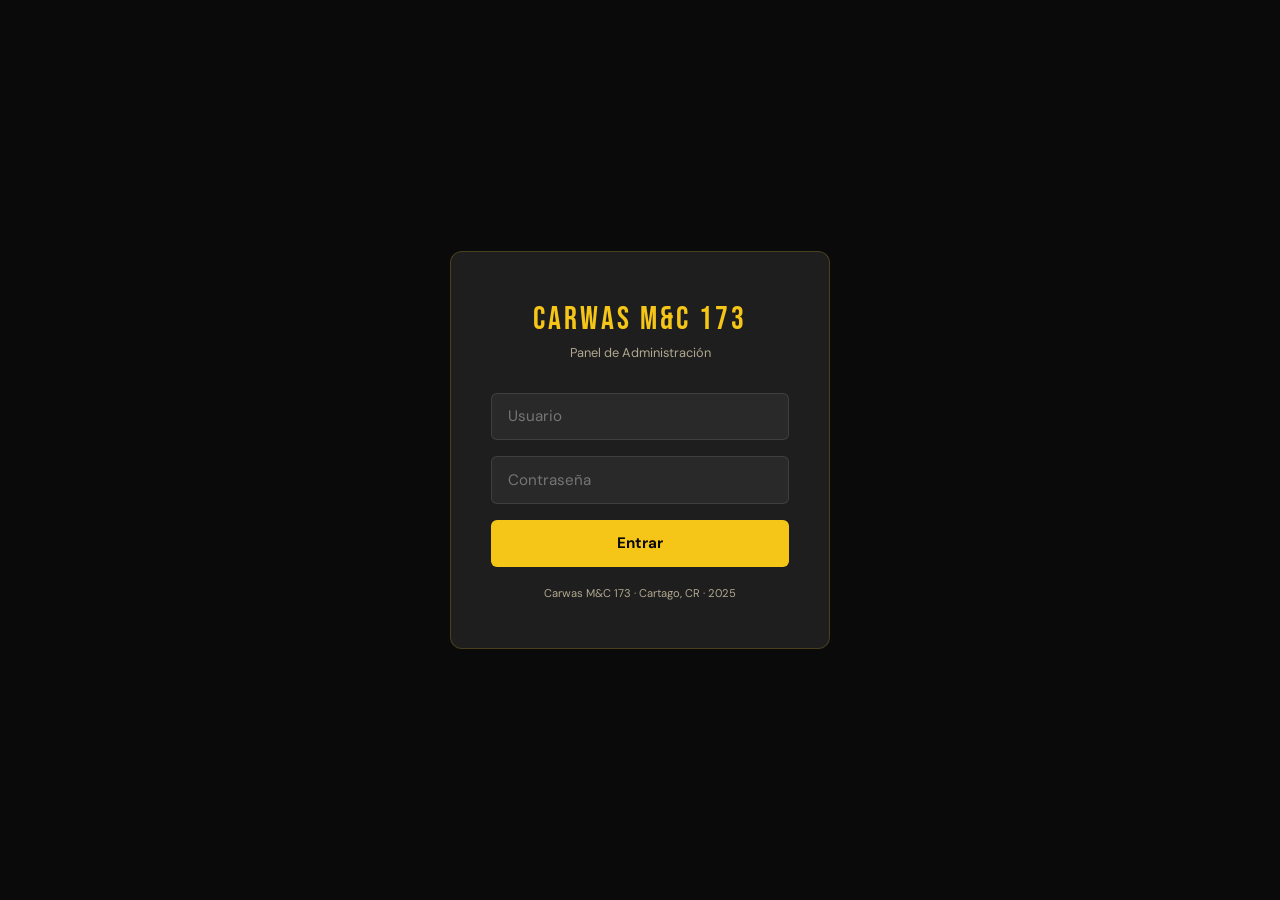
<file: admin/panel_admin.html>
<!DOCTYPE html>
<html lang="es">
<head>
<meta charset="UTF-8">
<meta name="viewport" content="width=device-width, initial-scale=1.0">
<title>Panel Admin — Carwas M&C 173</title>
<link href="https://fonts.googleapis.com/css2?family=Bebas+Neue&family=DM+Sans:wght@300;400;500;600;700&display=swap" rel="stylesheet">
<style>
/* ── RESET & VARS ── */
:root {
  --negro:    #0a0a0a;
  --gris1:    #141414;
  --gris2:    #1e1e1e;
  --gris3:    #2a2a2a;
  --gris4:    #363636;
  --blanco:   #f0ede6;
  --amarillo: #f5c518;
  --verde:    #27ae60;
  --rojo:     #e74c3c;
  --azul:     #3498db;
  --naranja:  #e67e22;
  --texto:    #b0a890;
}
*, *::before, *::after { box-sizing: border-box; margin: 0; padding: 0; }
html { scroll-behavior: smooth; }
body { background: var(--negro); color: var(--blanco); font-family: 'DM Sans', sans-serif; min-height: 100vh; }
a { text-decoration: none; color: inherit; }

/* ── LOGIN SCREEN ── */
#mc-login {
  position: fixed; inset: 0; z-index: 9999;
  background: var(--negro);
  display: flex; align-items: center; justify-content: center;
}
.login-box {
  background: var(--gris2); border: 1px solid rgba(245,197,24,.2);
  border-radius: 12px; padding: 3rem 2.5rem; width: 100%; max-width: 380px;
  text-align: center;
}
.login-logo { font-family: 'Bebas Neue', sans-serif; font-size: 2rem; color: var(--amarillo); letter-spacing: 3px; }
.login-sub { font-size: .8rem; color: var(--texto); margin-bottom: 2rem; margin-top: .3rem; }
.login-box input {
  width: 100%; background: rgba(255,255,255,.05);
  border: 1px solid rgba(255,255,255,.1); border-radius: 6px;
  padding: .8rem 1rem; color: var(--blanco); font-family: 'DM Sans', sans-serif;
  font-size: .95rem; margin-bottom: 1rem;
  transition: border-color .2s;
}
.login-box input:focus { outline: none; border-color: var(--amarillo); }
.login-btn {
  width: 100%; background: var(--amarillo); color: var(--negro);
  border: none; border-radius: 6px; padding: .85rem;
  font-family: 'DM Sans', sans-serif; font-weight: 700; font-size: .95rem;
  cursor: pointer; transition: background .2s;
}
.login-btn:hover { background: #ffd740; }
.login-err { color: var(--rojo); font-size: .8rem; margin-top: .5rem; display: none; }

/* ── LAYOUT ADMIN ── */
#mc-admin { display: none; flex-direction: column; min-height: 100vh; }

/* Topbar */
.adm-topbar {
  background: var(--gris1); border-bottom: 1px solid rgba(245,197,24,.15);
  padding: .8rem 1.5rem;
  display: flex; align-items: center; justify-content: space-between;
  position: sticky; top: 0; z-index: 100;
}
.adm-brand { font-family: 'Bebas Neue', sans-serif; font-size: 1.4rem; color: var(--amarillo); letter-spacing: 2px; }
.adm-brand span { font-size: .65rem; font-family: 'DM Sans', sans-serif; color: var(--texto); letter-spacing: 1px; display: block; text-transform: uppercase; }
.adm-topbar-right { display: flex; align-items: center; gap: 1rem; }
.adm-date { font-size: .78rem; color: var(--texto); }
.adm-logout { background: none; border: 1px solid rgba(255,255,255,.15); color: var(--texto); padding: .35rem .9rem; border-radius: 4px; cursor: pointer; font-size: .78rem; transition: all .2s; }
.adm-logout:hover { border-color: var(--rojo); color: var(--rojo); }

/* Main area */
.adm-main { flex: 1; padding: 1.5rem; max-width: 1400px; margin: 0 auto; width: 100%; }

/* Tabs */
.adm-tabs { display: flex; gap: .5rem; margin-bottom: 1.5rem; border-bottom: 1px solid var(--gris3); padding-bottom: .5rem; flex-wrap: wrap; }
.adm-tab {
  padding: .5rem 1.2rem; border-radius: 4px 4px 0 0;
  font-size: .82rem; font-weight: 600; cursor: pointer;
  color: var(--texto); border: 1px solid transparent;
  transition: all .2s;
}
.adm-tab.active { background: var(--gris2); border-color: var(--gris3) var(--gris3) var(--negro); color: var(--amarillo); }
.adm-tab:hover:not(.active) { color: var(--blanco); }

/* Tab panels */
.adm-panel { display: none; }
.adm-panel.active { display: block; }

/* KPI Cards */
.adm-kpis { display: grid; grid-template-columns: repeat(auto-fit, minmax(160px, 1fr)); gap: 1rem; margin-bottom: 1.5rem; }
.kpi-card {
  background: var(--gris2); border: 1px solid rgba(255,255,255,.06);
  border-radius: 8px; padding: 1.2rem;
  transition: border-color .2s;
}
.kpi-card:hover { border-color: rgba(245,197,24,.3); }
.kpi-label { font-size: .7rem; text-transform: uppercase; letter-spacing: 1.5px; color: var(--texto); margin-bottom: .5rem; }
.kpi-val { font-family: 'Bebas Neue', sans-serif; font-size: 2.2rem; line-height: 1; }
.kpi-val.amarillo { color: var(--amarillo); }
.kpi-val.verde    { color: var(--verde); }
.kpi-val.azul     { color: var(--azul); }
.kpi-val.naranja  { color: var(--naranja); }
.kpi-sub { font-size: .7rem; color: var(--texto); margin-top: .3rem; }

/* Tabla de reservas */
.adm-table-wrap { background: var(--gris2); border: 1px solid rgba(255,255,255,.06); border-radius: 8px; overflow: hidden; }
.adm-table-header { padding: 1rem 1.2rem; border-bottom: 1px solid var(--gris3); display: flex; align-items: center; justify-content: space-between; flex-wrap: gap; gap: .8rem; }
.adm-table-title { font-family: 'Bebas Neue', sans-serif; font-size: 1.1rem; letter-spacing: 1px; }
.adm-filters { display: flex; gap: .5rem; flex-wrap: wrap; }
.adm-filter-btn { background: var(--gris3); border: none; color: var(--blanco); padding: .35rem .9rem; border-radius: 4px; cursor: pointer; font-size: .75rem; font-weight: 500; transition: all .2s; }
.adm-filter-btn.active, .adm-filter-btn:hover { background: var(--amarillo); color: var(--negro); }
.adm-search { background: var(--gris3); border: 1px solid rgba(255,255,255,.08); border-radius: 4px; padding: .35rem .8rem; color: var(--blanco); font-family: 'DM Sans', sans-serif; font-size: .8rem; width: 200px; }
.adm-search:focus { outline: none; border-color: var(--amarillo); }

table { width: 100%; border-collapse: collapse; }
thead th { background: var(--gris1); padding: .7rem 1rem; text-align: left; font-size: .7rem; text-transform: uppercase; letter-spacing: 1.5px; color: var(--texto); font-weight: 600; white-space: nowrap; }
tbody tr { border-bottom: 1px solid var(--gris3); transition: background .15s; }
tbody tr:hover { background: rgba(245,197,24,.04); }
tbody tr:last-child { border-bottom: none; }
td { padding: .75rem 1rem; font-size: .83rem; vertical-align: middle; }

.badge {
  display: inline-block; padding: .22rem .7rem; border-radius: 20px;
  font-size: .68rem; font-weight: 700; text-transform: uppercase; letter-spacing: .5px;
}
.badge-pendiente  { background: rgba(245,197,24,.15); color: var(--amarillo); border: 1px solid rgba(245,197,24,.3); }
.badge-confirmado { background: rgba(52,152,219,.15); color: var(--azul);     border: 1px solid rgba(52,152,219,.3); }
.badge-completado { background: rgba(39,174,96,.15);  color: var(--verde);    border: 1px solid rgba(39,174,96,.3); }
.badge-cancelado  { background: rgba(231,76,60,.15);  color: var(--rojo);     border: 1px solid rgba(231,76,60,.3); }

.adm-action-btn {
  background: none; border: 1px solid rgba(255,255,255,.15); color: var(--texto);
  padding: .25rem .6rem; border-radius: 4px; cursor: pointer; font-size: .7rem;
  transition: all .2s; margin-right: .3rem;
}
.adm-action-btn:hover { border-color: var(--amarillo); color: var(--amarillo); }
.adm-action-btn.confirmar:hover { border-color: var(--azul); color: var(--azul); }
.adm-action-btn.completar:hover { border-color: var(--verde); color: var(--verde); }
.adm-action-btn.cancelar:hover  { border-color: var(--rojo);  color: var(--rojo); }

/* Formulario nueva reserva */
.adm-form-grid { display: grid; grid-template-columns: 1fr 1fr; gap: 1rem; }
.adm-form-group { margin-bottom: .5rem; }
.adm-form-group label { display: block; font-size: .72rem; text-transform: uppercase; letter-spacing: 1px; color: var(--texto); margin-bottom: .4rem; font-weight: 600; }
.adm-form-group input,
.adm-form-group select,
.adm-form-group textarea {
  width: 100%; background: rgba(255,255,255,.05);
  border: 1px solid rgba(255,255,255,.1); border-radius: 6px;
  padding: .7rem .9rem; color: var(--blanco);
  font-family: 'DM Sans', sans-serif; font-size: .88rem;
  transition: border-color .2s; -webkit-appearance: none;
}
.adm-form-group input:focus,
.adm-form-group select:focus,
.adm-form-group textarea:focus { outline: none; border-color: var(--amarillo); background: rgba(245,197,24,.04); }
.adm-form-group select option { background: var(--gris2); }
.adm-form-group textarea { resize: vertical; min-height: 80px; }

.adm-price-box {
  background: rgba(245,197,24,.08); border: 1px solid rgba(245,197,24,.2);
  border-radius: 6px; padding: 1rem 1.2rem; margin-bottom: 1rem;
  display: flex; justify-content: space-between; align-items: center;
}
.adm-price-box .lbl { font-size: .78rem; color: var(--texto); }
.adm-price-box .monto { font-family: 'Bebas Neue', sans-serif; font-size: 1.8rem; color: var(--amarillo); }

.btn-guardar {
  background: var(--amarillo); color: var(--negro);
  border: none; border-radius: 6px; padding: .85rem 2rem;
  font-family: 'DM Sans', sans-serif; font-weight: 700; font-size: .9rem;
  cursor: pointer; transition: background .2s;
}
.btn-guardar:hover { background: #ffd740; }
.btn-wa-direct {
  background: #25d366; color: #fff;
  border: none; border-radius: 6px; padding: .85rem 2rem;
  font-family: 'DM Sans', sans-serif; font-weight: 700; font-size: .9rem;
  cursor: pointer; transition: background .2s; margin-left: .8rem;
}
.btn-wa-direct:hover { background: #1da851; }

/* Panel agenda del día */
.agenda-dia { display: grid; grid-template-columns: repeat(auto-fill, minmax(260px, 1fr)); gap: 1rem; }
.agenda-card {
  background: var(--gris2); border: 1px solid rgba(255,255,255,.07);
  border-radius: 8px; padding: 1.2rem; position: relative;
  transition: border-color .2s;
}
.agenda-card:hover { border-color: rgba(245,197,24,.3); }
.agenda-card .hora-badge {
  font-family: 'Bebas Neue', sans-serif; font-size: 1.4rem; color: var(--amarillo); line-height: 1;
}
.agenda-card .cliente-nombre { font-weight: 600; font-size: .9rem; margin-top: .5rem; }
.agenda-card .servicio-tag { font-size: .75rem; color: var(--texto); margin-top: .25rem; }
.agenda-card .direccion-tag { font-size: .75rem; color: var(--texto); margin-top: .25rem; display: flex; align-items: flex-start; gap: .3rem; }
.agenda-card .precio-tag { font-family: 'Bebas Neue', sans-serif; font-size: 1.2rem; color: var(--verde); position: absolute; top: 1rem; right: 1rem; }
.agenda-card .card-actions { margin-top: 1rem; display: flex; gap: .5rem; flex-wrap: wrap; }

/* Estadísticas chart */
.stats-grid { display: grid; grid-template-columns: 1fr 1fr; gap: 1.5rem; }
.stats-box { background: var(--gris2); border: 1px solid rgba(255,255,255,.06); border-radius: 8px; padding: 1.5rem; }
.stats-box h3 { font-size: .8rem; text-transform: uppercase; letter-spacing: 1.5px; color: var(--texto); margin-bottom: 1.2rem; }
.bar-chart { display: flex; flex-direction: column; gap: .8rem; }
.bar-row { display: flex; align-items: center; gap: .8rem; }
.bar-label { font-size: .78rem; width: 140px; flex-shrink: 0; color: var(--blanco); }
.bar-track { flex: 1; background: var(--gris3); border-radius: 4px; height: 24px; overflow: hidden; }
.bar-fill { height: 100%; background: var(--amarillo); border-radius: 4px; display: flex; align-items: center; padding-left: .5rem; font-size: .72rem; font-weight: 700; color: var(--negro); transition: width 1s; min-width: 30px; }
.bar-fill.verde   { background: var(--verde); color: #fff; }
.bar-fill.azul    { background: var(--azul);  color: #fff; }
.bar-fill.naranja { background: var(--naranja); color: #fff; }

/* Notificación toast */
.toast {
  position: fixed; bottom: 2rem; right: 2rem; z-index: 9998;
  background: var(--gris2); border: 1px solid rgba(245,197,24,.3);
  border-radius: 8px; padding: .9rem 1.4rem;
  font-size: .85rem; transform: translateY(120%);
  transition: transform .3s; box-shadow: 0 8px 30px rgba(0,0,0,.5);
}
.toast.show { transform: none; }
.toast.success { border-color: rgba(39,174,96,.4); }
.toast.error   { border-color: rgba(231,76,60,.4); }

/* Modal de detalle */
.modal-overlay {
  position: fixed; inset: 0; z-index: 500;
  background: rgba(0,0,0,.8); backdrop-filter: blur(6px);
  display: flex; align-items: center; justify-content: center;
  opacity: 0; pointer-events: none; transition: opacity .3s;
}
.modal-overlay.open { opacity: 1; pointer-events: all; }
.modal-box {
  background: var(--gris2); border: 1px solid rgba(245,197,24,.2);
  border-radius: 12px; padding: 2rem; width: 100%; max-width: 500px;
  margin: 1rem;
}
.modal-title { font-family: 'Bebas Neue', sans-serif; font-size: 1.5rem; color: var(--amarillo); letter-spacing: 1px; margin-bottom: 1.2rem; }
.modal-row { display: flex; gap: 1rem; margin-bottom: .7rem; }
.modal-row .modal-lbl { font-size: .72rem; text-transform: uppercase; letter-spacing: 1px; color: var(--texto); width: 110px; flex-shrink: 0; padding-top: .1rem; }
.modal-row .modal-val { font-size: .9rem; font-weight: 500; }
.modal-actions { margin-top: 1.5rem; display: flex; gap: .6rem; flex-wrap: wrap; }

/* Responsive */
@media (max-width: 768px) {
  .adm-form-grid { grid-template-columns: 1fr; }
  .stats-grid { grid-template-columns: 1fr; }
  .adm-search { width: 140px; }
  td:nth-child(4), td:nth-child(5) { display: none; }
  thead th:nth-child(4), thead th:nth-child(5) { display: none; }
}
</style>
</head>
<body>

<!-- ══ LOGIN ══ -->
<div id="mc-login">
  <div class="login-box">
    <div class="login-logo">CARWAS M&C 173</div>
    <div class="login-sub">Panel de Administración</div>
    <input type="text" id="l-user" placeholder="Usuario" autocomplete="username">
    <input type="password" id="l-pass" placeholder="Contraseña" autocomplete="current-password">
    <button class="login-btn" onclick="mcLogin()">Entrar</button>
    <div class="login-err" id="l-err">Usuario o contraseña incorrectos</div>
    <p style="font-size:.7rem;color:var(--texto);margin-top:1.2rem">Carwas M&C 173 · Cartago, CR · 2025</p>
  </div>
</div>

<!-- ══ PANEL ADMIN ══ -->
<div id="mc-admin">

  <!-- Topbar -->
  <div class="adm-topbar">
    <div class="adm-brand">
      CARWAS M&C 173
      <span>Panel de Administración</span>
    </div>
    <div class="adm-topbar-right">
      <div class="adm-date" id="adm-fecha-hora"></div>
      <button class="adm-logout" onclick="mcLogout()">🚪 Salir</button>
    </div>
  </div>

  <div class="adm-main">

    <!-- KPIs -->
    <div class="adm-kpis" id="kpis-container">
      <div class="kpi-card">
        <div class="kpi-label">Total Reservas</div>
        <div class="kpi-val amarillo" id="kpi-total">0</div>
        <div class="kpi-sub">histórico</div>
      </div>
      <div class="kpi-card">
        <div class="kpi-label">Pendientes</div>
        <div class="kpi-val naranja" id="kpi-pendiente">0</div>
        <div class="kpi-sub">por confirmar</div>
      </div>
      <div class="kpi-card">
        <div class="kpi-label">Hoy</div>
        <div class="kpi-val azul" id="kpi-hoy">0</div>
        <div class="kpi-sub">citas agendadas</div>
      </div>
      <div class="kpi-card">
        <div class="kpi-label">Completadas</div>
        <div class="kpi-val verde" id="kpi-completado">0</div>
        <div class="kpi-sub">este mes</div>
      </div>
      <div class="kpi-card">
        <div class="kpi-label">Ingresos Mes</div>
        <div class="kpi-val verde" id="kpi-ingresos">₡0</div>
        <div class="kpi-sub">completados</div>
      </div>
    </div>

    <!-- Tabs -->
    <div class="adm-tabs">
      <div class="adm-tab active" onclick="mcTab('agenda')">📅 Agenda del Día</div>
      <div class="adm-tab" onclick="mcTab('reservas')">📋 Todas las Reservas</div>
      <div class="adm-tab" onclick="mcTab('nueva')">➕ Nueva Reserva</div>
      <div class="adm-tab" onclick="mcTab('stats')">📊 Estadísticas</div>
    </div>

    <!-- PANEL: AGENDA DEL DÍA -->
    <div class="adm-panel active" id="panel-agenda">
      <div style="display:flex;align-items:center;justify-content:space-between;margin-bottom:1rem">
        <h2 style="font-family:'Bebas Neue',sans-serif;font-size:1.3rem;letter-spacing:1px" id="agenda-fecha-titulo">Agenda de hoy</h2>
        <span id="agenda-count" style="font-size:.8rem;color:var(--texto)">0 citas</span>
      </div>
      <div class="agenda-dia" id="agenda-cards">
        <div style="grid-column:1/-1;text-align:center;padding:3rem;color:var(--texto)">
          <p style="font-size:2rem">📅</p>
          <p style="margin-top:.5rem">No hay reservas para hoy.</p>
          <a href="#" onclick="mcTab('nueva');return false" style="color:var(--amarillo);font-size:.85rem;margin-top:.5rem;display:inline-block">+ Agregar reserva</a>
        </div>
      </div>
    </div>

    <!-- PANEL: TODAS LAS RESERVAS -->
    <div class="adm-panel" id="panel-reservas">
      <div class="adm-table-wrap">
        <div class="adm-table-header">
          <div class="adm-table-title">📋 Historial de Reservas</div>
          <div style="display:flex;gap:.5rem;flex-wrap:wrap;align-items:center">
            <input class="adm-search" type="text" placeholder="🔍 Buscar..." id="adm-buscador" oninput="mcFiltrar()">
            <div class="adm-filters">
              <button class="adm-filter-btn active" onclick="mcFiltroEstado(this,'todos')">Todos</button>
              <button class="adm-filter-btn" onclick="mcFiltroEstado(this,'Pendiente')">Pendientes</button>
              <button class="adm-filter-btn" onclick="mcFiltroEstado(this,'Confirmado')">Confirmados</button>
              <button class="adm-filter-btn" onclick="mcFiltroEstado(this,'Completado')">Completados</button>
              <button class="adm-filter-btn" onclick="mcFiltroEstado(this,'Cancelado')">Cancelados</button>
            </div>
          </div>
        </div>
        <div style="overflow-x:auto">
          <table id="tabla-reservas">
            <thead>
              <tr>
                <th>#</th>
                <th>Fecha</th>
                <th>Cliente</th>
                <th>Teléfono</th>
                <th>Dirección</th>
                <th>Vehículo</th>
                <th>Servicio</th>
                <th>Hora</th>
                <th>Precio</th>
                <th>Estado</th>
                <th>Acciones</th>
              </tr>
            </thead>
            <tbody id="tabla-body"></tbody>
          </table>
        </div>
      </div>
    </div>

    <!-- PANEL: NUEVA RESERVA -->
    <div class="adm-panel" id="panel-nueva">
      <div class="adm-table-wrap" style="padding:1.5rem">
        <div class="adm-table-title" style="margin-bottom:1.5rem;font-family:'Bebas Neue',sans-serif;font-size:1.2rem;letter-spacing:1px">➕ Registrar Nueva Reserva</div>
        <div class="adm-form-grid">
          <div class="adm-form-group">
            <label>Nombre del Cliente *</label>
            <input type="text" id="f-nombre" placeholder="Ej: Juan Pérez">
          </div>
          <div class="adm-form-group">
            <label>WhatsApp *</label>
            <input type="tel" id="f-telefono" placeholder="Ej: 8888-0000">
          </div>
          <div class="adm-form-group" style="grid-column:1/-1">
            <label>Dirección Exacta *</label>
            <input type="text" id="f-direccion" placeholder="Ej: Res. Los Colegios, casa 5, Cartago Centro">
          </div>
          <div class="adm-form-group">
            <label>Tipo de Vehículo *</label>
            <select id="f-vehiculo" onchange="calcPrecioAdmin()">
              <option value="">Seleccionar...</option>
              <option value="auto">Automóvil 4x2</option>
              <option value="suv">SUV / 4x4</option>
            </select>
          </div>
          <div class="adm-form-group">
            <label>Servicio *</label>
            <select id="f-servicio" onchange="calcPrecioAdmin()">
              <option value="">Seleccionar...</option>
              <option value="basico">Lavado básico + aspirado</option>
              <option value="encerado">Lavado + aspirado + encerado</option>
              <option value="detallado">Detallado completo</option>
            </select>
          </div>
          <div class="adm-form-group">
            <label>Fecha del Servicio *</label>
            <input type="date" id="f-fecha">
          </div>
          <div class="adm-form-group">
            <label>Hora Asignada *</label>
            <select id="f-hora">
              <option value="">Seleccionar...</option>
              <option>6:00 a.m.</option><option>7:00 a.m.</option>
              <option>8:00 a.m.</option><option>9:00 a.m.</option>
              <option>10:00 a.m.</option><option>11:00 a.m.</option>
              <option>1:00 p.m.</option><option>2:00 p.m.</option>
              <option>3:00 p.m.</option>
            </select>
          </div>
          <div class="adm-form-group" style="grid-column:1/-1">
            <label>Notas internas</label>
            <textarea id="f-notas" placeholder="Observaciones, detalles especiales..."></textarea>
          </div>
        </div>
        <div class="adm-price-box" id="admin-price-box" style="display:none">
          <div><div class="lbl">Total del servicio</div><div id="admin-price-detail" style="font-size:.75rem;color:var(--texto)"></div></div>
          <div class="monto" id="admin-price-monto">₡0</div>
        </div>
        <div style="display:flex;flex-wrap:wrap;gap:.5rem">
          <button class="btn-guardar" onclick="guardarReserva()">💾 Guardar Reserva</button>
          <button class="btn-wa-direct" onclick="enviarWAAdmin()">📱 Abrir WhatsApp</button>
        </div>
      </div>
    </div>

    <!-- PANEL: ESTADÍSTICAS -->
    <div class="adm-panel" id="panel-stats">
      <div class="stats-grid">
        <div class="stats-box">
          <h3>Servicios más solicitados</h3>
          <div class="bar-chart" id="chart-servicios"></div>
        </div>
        <div class="stats-box">
          <h3>Reservas por estado</h3>
          <div class="bar-chart" id="chart-estados"></div>
        </div>
        <div class="stats-box">
          <h3>Vehículos atendidos</h3>
          <div class="bar-chart" id="chart-vehiculos"></div>
        </div>
        <div class="stats-box">
          <h3>Ingresos por servicio</h3>
          <div class="bar-chart" id="chart-ingresos"></div>
        </div>
      </div>
    </div>

  </div><!-- /adm-main -->
</div><!-- /mc-admin -->

<!-- MODAL DETALLE -->
<div class="modal-overlay" id="modal-detalle">
  <div class="modal-box">
    <div class="modal-title">Detalle de Reserva</div>
    <div id="modal-content"></div>
    <div class="modal-actions" id="modal-actions"></div>
  </div>
</div>

<!-- TOAST -->
<div class="toast" id="toast"></div>

<script>
/* ══════════════════════════════════════════
   CONFIGURACIÓN — Cambiar estos valores
══════════════════════════════════════════ */
const ADMIN_USER = 'greivin';
const ADMIN_PASS = 'Carwas2025!';
// Número de Greivin para WhatsApp
const WA_GREIVIN = '50687375227';
// Webhook de n8n (dejar vacío si no está configurado)
const N8N_WEBHOOK = '';  // 'https://TU-N8N.railway.app/webhook/carwas-mc-reserva'

/* ══ PRECIOS ══ */
const PRECIOS = {
  basico:    { auto: 5000,  suv: 7000  },
  encerado:  { auto: 7000,  suv: 10000 },
  detallado: { auto: 25000, suv: 25000 }
};
const NOMBRE_SERVICIO = {
  basico:    'Lavado básico + aspirado',
  encerado:  'Lavado + aspirado + encerado',
  detallado: 'Detallado completo'
};
const NOMBRE_VEHICULO = { auto: 'Automóvil 4x2', suv: 'SUV / 4x4' };

/* ══ ESTADO ══ */
let reservas = JSON.parse(localStorage.getItem('carwas_reservas') || '[]');
let filtroEstado = 'todos';
let loggedIn = false;

/* ══ LOGIN ══ */
function mcLogin() {
  const u = document.getElementById('l-user').value.trim();
  const p = document.getElementById('l-pass').value.trim();
  if (u === ADMIN_USER && p === ADMIN_PASS) {
    document.getElementById('mc-login').style.display = 'none';
    document.getElementById('mc-admin').style.display = 'flex';
    loggedIn = true;
    iniciarAdmin();
  } else {
    document.getElementById('l-err').style.display = 'block';
  }
}
document.getElementById('l-pass').addEventListener('keydown', e => { if (e.key === 'Enter') mcLogin(); });

function mcLogout() {
  loggedIn = false;
  document.getElementById('mc-login').style.display = 'flex';
  document.getElementById('mc-admin').style.display = 'none';
}

/* ══ INIT ══ */
function iniciarAdmin() {
  actualizarFechaHora();
  setInterval(actualizarFechaHora, 1000);
  renderKPIs();
  renderAgenda();
  renderTabla();
  renderStats();
  // Fecha mínima en el form
  const tomorrow = new Date(); tomorrow.setDate(tomorrow.getDate()+1);
  document.getElementById('f-fecha').min = tomorrow.toISOString().split('T')[0];
}

function actualizarFechaHora() {
  const now = new Date();
  document.getElementById('adm-fecha-hora').textContent =
    now.toLocaleString('es-CR', { weekday:'short', day:'2-digit', month:'short', hour:'2-digit', minute:'2-digit' });
}

/* ══ TABS ══ */
function mcTab(id) {
  document.querySelectorAll('.adm-tab').forEach((t,i) => {
    const ids = ['agenda','reservas','nueva','stats'];
    t.classList.toggle('active', ids[i] === id);
  });
  document.querySelectorAll('.adm-panel').forEach(p => p.classList.remove('active'));
  document.getElementById('panel-' + id).classList.add('active');
  if (id === 'stats') renderStats();
}

/* ══ KPIs ══ */
function renderKPIs() {
  const hoy = new Date().toISOString().split('T')[0];
  const mesActual = new Date().toISOString().slice(0, 7);
  const total      = reservas.length;
  const pendiente  = reservas.filter(r => r.estado === 'Pendiente').length;
  const hoyCount   = reservas.filter(r => r.fecha === hoy).length;
  const completado = reservas.filter(r => r.estado === 'Completado' && r.fecha.startsWith(mesActual)).length;
  const ingresos   = reservas.filter(r => r.estado === 'Completado' && r.fecha.startsWith(mesActual))
                              .reduce((s,r) => s + (r.precio||0), 0);
  document.getElementById('kpi-total').textContent     = total;
  document.getElementById('kpi-pendiente').textContent = pendiente;
  document.getElementById('kpi-hoy').textContent       = hoyCount;
  document.getElementById('kpi-completado').textContent= completado;
  document.getElementById('kpi-ingresos').textContent  = '₡' + ingresos.toLocaleString('es-CR');

  const titulo = document.getElementById('agenda-fecha-titulo');
  if (titulo) {
    const hoyFmt = new Date().toLocaleDateString('es-CR',{weekday:'long',day:'numeric',month:'long'});
    titulo.textContent = 'Agenda — ' + hoyFmt.charAt(0).toUpperCase() + hoyFmt.slice(1);
  }
}

/* ══ AGENDA DEL DÍA ══ */
function renderAgenda() {
  const hoy = new Date().toISOString().split('T')[0];
  const hoyRes = reservas.filter(r => r.fecha === hoy && r.estado !== 'Cancelado')
                          .sort((a,b) => a.hora.localeCompare(b.hora));
  const cnt = document.getElementById('agenda-count');
  if (cnt) cnt.textContent = hoyRes.length + ' cita' + (hoyRes.length !== 1 ? 's' : '');
  const cont = document.getElementById('agenda-cards');
  if (!cont) return;
  if (hoyRes.length === 0) {
    cont.innerHTML = '<div style="grid-column:1/-1;text-align:center;padding:3rem;color:var(--texto)"><p style="font-size:2rem">📅</p><p style="margin-top:.5rem">No hay reservas para hoy.</p><a href="#" onclick="mcTab(\'nueva\');return false" style="color:var(--amarillo);font-size:.85rem;margin-top:.5rem;display:inline-block">+ Agregar reserva</a></div>';
    return;
  }
  cont.innerHTML = hoyRes.map((r, i) => `
    <div class="agenda-card">
      <div class="hora-badge">⏰ ${r.hora}</div>
      <div class="precio-tag">₡${(r.precio||0).toLocaleString('es-CR')}</div>
      <div class="cliente-nombre">👤 ${r.nombre}</div>
      <div class="servicio-tag">🧴 ${r.servicio}</div>
      <div class="servicio-tag">🚗 ${r.vehiculo}</div>
      <div class="direccion-tag">📍 ${r.direccion}</div>
      <div class="card-actions">
        <button class="adm-action-btn confirmar" onclick="cambiarEstado(${r.id},'Confirmado')">✔ Confirmar</button>
        <button class="adm-action-btn completar" onclick="cambiarEstado(${r.id},'Completado')">✅ Completar</button>
        <button class="adm-action-btn" onclick="abrirWACliente('${r.telefono}','${r.nombre}')">💬 WA</button>
      </div>
    </div>
  `).join('');
}

/* ══ TABLA RESERVAS ══ */
function renderTabla() {
  const busq = (document.getElementById('adm-buscador')||{value:''}).value.toLowerCase();
  let data = [...reservas].reverse();
  if (filtroEstado !== 'todos') data = data.filter(r => r.estado === filtroEstado);
  if (busq) data = data.filter(r =>
    r.nombre.toLowerCase().includes(busq) ||
    r.telefono.includes(busq) ||
    r.direccion.toLowerCase().includes(busq)
  );
  const tbody = document.getElementById('tabla-body');
  if (!tbody) return;
  if (data.length === 0) {
    tbody.innerHTML = '<tr><td colspan="11" style="text-align:center;padding:2rem;color:var(--texto)">No hay reservas que coincidan.</td></tr>';
    return;
  }
  tbody.innerHTML = data.map((r, i) => `
    <tr>
      <td style="color:var(--texto)">#${r.id}</td>
      <td>${r.fecha}</td>
      <td><strong>${r.nombre}</strong></td>
      <td><a href="tel:+506${r.telefono.replace(/\D/g,'')}" style="color:var(--azul)">${r.telefono}</a></td>
      <td style="max-width:150px;overflow:hidden;text-overflow:ellipsis;white-space:nowrap" title="${r.direccion}">${r.direccion}</td>
      <td>${r.vehiculo}</td>
      <td>${r.servicio}</td>
      <td>${r.hora}</td>
      <td style="color:var(--verde);font-weight:600">₡${(r.precio||0).toLocaleString('es-CR')}</td>
      <td><span class="badge badge-${r.estado.toLowerCase()}">${r.estado}</span></td>
      <td style="white-space:nowrap">
        <button class="adm-action-btn" onclick="verDetalle(${r.id})">👁</button>
        <button class="adm-action-btn confirmar" onclick="cambiarEstado(${r.id},'Confirmado')" title="Confirmar">✔</button>
        <button class="adm-action-btn completar" onclick="cambiarEstado(${r.id},'Completado')" title="Completar">✅</button>
        <button class="adm-action-btn cancelar" onclick="cambiarEstado(${r.id},'Cancelado')" title="Cancelar">✖</button>
        <button class="adm-action-btn" onclick="abrirWACliente('${r.telefono}','${r.nombre}')" title="WhatsApp">💬</button>
      </td>
    </tr>
  `).join('');
}

function mcFiltrar() { renderTabla(); }
function mcFiltroEstado(btn, estado) {
  document.querySelectorAll('.adm-filter-btn').forEach(b => b.classList.remove('active'));
  btn.classList.add('active');
  filtroEstado = estado;
  renderTabla();
}

/* ══ DETALLE / MODAL ══ */
function verDetalle(id) {
  const r = reservas.find(x => x.id === id);
  if (!r) return;
  document.getElementById('modal-content').innerHTML = `
    <div class="modal-row"><span class="modal-lbl">Cliente</span><span class="modal-val">${r.nombre}</span></div>
    <div class="modal-row"><span class="modal-lbl">Teléfono</span><span class="modal-val"><a href="tel:+506${r.telefono.replace(/\D/g,'')}" style="color:var(--azul)">${r.telefono}</a></span></div>
    <div class="modal-row"><span class="modal-lbl">Dirección</span><span class="modal-val">${r.direccion}</span></div>
    <div class="modal-row"><span class="modal-lbl">Vehículo</span><span class="modal-val">${r.vehiculo}</span></div>
    <div class="modal-row"><span class="modal-lbl">Servicio</span><span class="modal-val">${r.servicio}</span></div>
    <div class="modal-row"><span class="modal-lbl">Fecha</span><span class="modal-val">${r.fecha}</span></div>
    <div class="modal-row"><span class="modal-lbl">Hora</span><span class="modal-val">${r.hora}</span></div>
    <div class="modal-row"><span class="modal-lbl">Precio</span><span class="modal-val" style="color:var(--verde);font-weight:700">₡${(r.precio||0).toLocaleString('es-CR')}</span></div>
    <div class="modal-row"><span class="modal-lbl">Estado</span><span class="modal-val"><span class="badge badge-${r.estado.toLowerCase()}">${r.estado}</span></span></div>
    ${r.notas ? `<div class="modal-row"><span class="modal-lbl">Notas</span><span class="modal-val" style="color:var(--texto)">${r.notas}</span></div>` : ''}
  `;
  document.getElementById('modal-actions').innerHTML = `
    <button class="adm-action-btn confirmar" onclick="cambiarEstado(${r.id},'Confirmado');cerrarModal()">✔ Confirmar</button>
    <button class="adm-action-btn completar" onclick="cambiarEstado(${r.id},'Completado');cerrarModal()">✅ Completar</button>
    <button class="adm-action-btn cancelar"  onclick="cambiarEstado(${r.id},'Cancelado');cerrarModal()">✖ Cancelar</button>
    <button class="adm-action-btn" onclick="abrirWACliente('${r.telefono}','${r.nombre}')">💬 WhatsApp</button>
    <button class="adm-action-btn" onclick="cerrarModal()" style="margin-left:auto">Cerrar</button>
  `;
  document.getElementById('modal-detalle').classList.add('open');
}
function cerrarModal() { document.getElementById('modal-detalle').classList.remove('open'); }
document.getElementById('modal-detalle').addEventListener('click', e => { if (e.target === e.currentTarget) cerrarModal(); });

/* ══ CAMBIAR ESTADO ══ */
function cambiarEstado(id, nuevoEstado) {
  const r = reservas.find(x => x.id === id);
  if (!r) return;
  r.estado = nuevoEstado;
  guardarLocal();
  renderKPIs(); renderAgenda(); renderTabla(); renderStats();
  toast('Estado actualizado → ' + nuevoEstado, 'success');
}

/* ══ FORMULARIO NUEVA RESERVA ══ */
function calcPrecioAdmin() {
  const v = document.getElementById('f-vehiculo').value;
  const s = document.getElementById('f-servicio').value;
  const box = document.getElementById('admin-price-box');
  if (v && s && PRECIOS[s] && PRECIOS[s][v]) {
    const p = PRECIOS[s][v];
    document.getElementById('admin-price-monto').textContent = '₡' + p.toLocaleString('es-CR');
    document.getElementById('admin-price-detail').textContent = NOMBRE_SERVICIO[s] + ' · ' + NOMBRE_VEHICULO[v];
    box.style.display = 'flex';
  } else {
    box.style.display = 'none';
  }
}

function guardarReserva() {
  const nombre    = document.getElementById('f-nombre').value.trim();
  const telefono  = document.getElementById('f-telefono').value.trim();
  const direccion = document.getElementById('f-direccion').value.trim();
  const vehiculoK = document.getElementById('f-vehiculo').value;
  const servicioK = document.getElementById('f-servicio').value;
  const fecha     = document.getElementById('f-fecha').value;
  const hora      = document.getElementById('f-hora').value;
  const notas     = document.getElementById('f-notas').value.trim();

  if (!nombre || !telefono || !direccion || !vehiculoK || !servicioK || !fecha || !hora) {
    toast('Completá todos los campos obligatorios (*)', 'error'); return;
  }
  const precio = PRECIOS[servicioK]?.[vehiculoK] || 0;
  const nuevaRes = {
    id: Date.now(),
    nombre, telefono, direccion,
    vehiculo: NOMBRE_VEHICULO[vehiculoK] || vehiculoK,
    vehiculoK,
    servicio: NOMBRE_SERVICIO[servicioK] || servicioK,
    servicioK,
    fecha, hora, precio, notas,
    estado: 'Pendiente',
    timestamp: new Date().toISOString()
  };
  reservas.push(nuevaRes);
  guardarLocal();
  renderKPIs(); renderAgenda(); renderTabla(); renderStats();
  limpiarForm();
  toast('✅ Reserva guardada correctamente', 'success');
  mcTab('agenda');
  // Enviar a n8n si está configurado
  if (N8N_WEBHOOK) {
    fetch(N8N_WEBHOOK, { method:'POST', headers:{'Content-Type':'application/json'}, body: JSON.stringify({ nombre, telefono, direccion, vehiculo: vehiculoK, servicio: servicioK, fecha, hora }) }).catch(()=>{});
  }
}

function limpiarForm() {
  ['f-nombre','f-telefono','f-direccion','f-notas'].forEach(id => document.getElementById(id).value='');
  ['f-vehiculo','f-servicio','f-hora'].forEach(id => document.getElementById(id).value='');
  document.getElementById('f-fecha').value='';
  document.getElementById('admin-price-box').style.display='none';
}

function enviarWAAdmin() {
  const nombre    = document.getElementById('f-nombre').value.trim();
  const telefono  = document.getElementById('f-telefono').value.trim();
  const direccion = document.getElementById('f-direccion').value.trim();
  const vehiculoK = document.getElementById('f-vehiculo').value;
  const servicioK = document.getElementById('f-servicio').value;
  const fecha     = document.getElementById('f-fecha').value;
  const hora      = document.getElementById('f-hora').value;
  if (!nombre || !vehiculoK || !servicioK) { toast('Completá los datos primero', 'error'); return; }
  const precio = PRECIOS[servicioK]?.[vehiculoK] || 0;
  const msg = `✅ *Confirmación — Carwas M&C 173*\n\nHola ${nombre}! Tu cita fue confirmada 🚗✨\n\n📅 Fecha: ${fecha}\n⏰ Hora: ${hora}\n🧴 Servicio: ${NOMBRE_SERVICIO[servicioK]}\n🚗 Vehículo: ${NOMBRE_VEHICULO[vehiculoK]}\n💰 Total: ₡${precio.toLocaleString('es-CR')}\n📍 Dirección: ${direccion}\n\n💳 SINPE Móvil: 6094-5354 o efectivo al momento.\n\n¡Te esperamos! 😊`;
  const num = telefono ? '506' + telefono.replace(/\D/g,'') : WA_GREIVIN;
  window.open('https://wa.me/' + num + '?text=' + encodeURIComponent(msg), '_blank');
}

function abrirWACliente(telefono, nombre) {
  const num = '506' + telefono.replace(/\D/g,'');
  const msg = `Hola ${nombre}! Te escribo de *Carwas M&C 173* 🚗`;
  window.open('https://wa.me/' + num + '?text=' + encodeURIComponent(msg), '_blank');
}

/* ══ ESTADÍSTICAS ══ */
function renderStats() {
  const total = reservas.length || 1;
  const max = v => Math.max(...v, 1);
  const pct = (v, m) => Math.round(v / m * 100);

  // Servicios
  const sv = { basico: 0, encerado: 0, detallado: 0 };
  reservas.forEach(r => {
    if (r.servicioK) sv[r.servicioK] = (sv[r.servicioK]||0) + 1;
    else if ((r.servicio||'').includes('básico')) sv.basico++;
    else if ((r.servicio||'').includes('encerado')) sv.encerado++;
    else if ((r.servicio||'').includes('Detallado')) sv.detallado++;
  });
  const maxSv = max(Object.values(sv));
  renderBarChart('chart-servicios', [
    { lbl: 'Lavado básico', val: sv.basico,    pct: pct(sv.basico,maxSv),    cls: '' },
    { lbl: 'Encerado',      val: sv.encerado,  pct: pct(sv.encerado,maxSv),  cls: 'azul' },
    { lbl: 'Detallado',     val: sv.detallado, pct: pct(sv.detallado,maxSv), cls: 'verde' },
  ]);

  // Estados
  const es = { Pendiente:0, Confirmado:0, Completado:0, Cancelado:0 };
  reservas.forEach(r => { if (es[r.estado] !== undefined) es[r.estado]++; });
  const maxEs = max(Object.values(es));
  renderBarChart('chart-estados', [
    { lbl: 'Pendientes',  val: es.Pendiente,  pct: pct(es.Pendiente,maxEs),  cls: 'naranja' },
    { lbl: 'Confirmados', val: es.Confirmado, pct: pct(es.Confirmado,maxEs), cls: 'azul' },
    { lbl: 'Completados', val: es.Completado, pct: pct(es.Completado,maxEs), cls: 'verde' },
    { lbl: 'Cancelados',  val: es.Cancelado,  pct: pct(es.Cancelado,maxEs),  cls: '' },
  ]);

  // Vehículos
  const ve = { auto: 0, suv: 0 };
  reservas.forEach(r => {
    if ((r.vehiculoK||r.vehiculo||'').includes('auto')||(r.vehiculo||'').includes('4x2')) ve.auto++;
    else ve.suv++;
  });
  const maxVe = max(Object.values(ve));
  renderBarChart('chart-vehiculos', [
    { lbl: 'Automóvil 4x2', val: ve.auto, pct: pct(ve.auto,maxVe), cls: 'azul' },
    { lbl: 'SUV / 4x4',     val: ve.suv,  pct: pct(ve.suv,maxVe),  cls: 'verde' },
  ]);

  // Ingresos por servicio
  const ing = { basico: 0, encerado: 0, detallado: 0 };
  reservas.filter(r => r.estado === 'Completado').forEach(r => {
    const k = r.servicioK;
    if (k && ing[k] !== undefined) ing[k] += r.precio || 0;
  });
  const maxIng = max(Object.values(ing));
  renderBarChart('chart-ingresos', [
    { lbl: 'Lavado básico', val: '₡'+ing.basico.toLocaleString('es-CR'),    pct: pct(ing.basico,maxIng),    cls: '' },
    { lbl: 'Encerado',      val: '₡'+ing.encerado.toLocaleString('es-CR'),  pct: pct(ing.encerado,maxIng),  cls: 'azul' },
    { lbl: 'Detallado',     val: '₡'+ing.detallado.toLocaleString('es-CR'), pct: pct(ing.detallado,maxIng), cls: 'verde' },
  ]);
}

function renderBarChart(id, rows) {
  const el = document.getElementById(id);
  if (!el) return;
  el.innerHTML = rows.map(r => `
    <div class="bar-row">
      <div class="bar-label">${r.lbl}</div>
      <div class="bar-track">
        <div class="bar-fill ${r.cls}" style="width:${r.pct}%">${r.val}</div>
      </div>
    </div>
  `).join('');
}

/* ══ HELPERS ══ */
function guardarLocal() {
  localStorage.setItem('carwas_reservas', JSON.stringify(reservas));
}

function toast(msg, tipo = '') {
  const el = document.getElementById('toast');
  el.textContent = msg;
  el.className = 'toast ' + tipo + ' show';
  setTimeout(() => el.classList.remove('show'), 3500);
}

/* ══ DATOS DE DEMO (borrar cuando tengas datos reales) ══ */
function cargarDatosDemo() {
  if (reservas.length > 0) return;
  const hoy = new Date().toISOString().split('T')[0];
  const ayer = new Date(Date.now()-86400000).toISOString().split('T')[0];
  reservas = [
    { id:1, nombre:'María Rodríguez', telefono:'8888-1111', direccion:'Cartago Centro, 100m norte del parque', vehiculo:'Automóvil 4x2', vehiculoK:'auto', servicio:'Lavado básico + aspirado', servicioK:'basico', fecha:hoy, hora:'8:00 a.m.', precio:5000, notas:'', estado:'Pendiente', timestamp: new Date().toISOString() },
    { id:2, nombre:'Carlos Mora', telefono:'7777-2222', direccion:'Res. Los Colegios, casa 15, Paraíso', vehiculo:'SUV / 4x4', vehiculoK:'suv', servicio:'Lavado + aspirado + encerado', servicioK:'encerado', fecha:hoy, hora:'10:00 a.m.', precio:10000, notas:'Auto negro, cuidado con los rines', estado:'Confirmado', timestamp: new Date().toISOString() },
    { id:3, nombre:'Luis Jiménez', telefono:'6666-3333', direccion:'Dulce Nombre, frente al mini súper', vehiculo:'Automóvil 4x2', vehiculoK:'auto', servicio:'Detallado completo', servicioK:'detallado', fecha:ayer, hora:'9:00 a.m.', precio:25000, notas:'', estado:'Completado', timestamp: new Date().toISOString() },
    { id:4, nombre:'Ana Vargas', telefono:'5555-4444', direccion:'Aguacaliente, 200m este del colegio', vehiculo:'SUV / 4x4', vehiculoK:'suv', servicio:'Lavado básico + aspirado', servicioK:'basico', fecha:ayer, hora:'2:00 p.m.', precio:7000, notas:'', estado:'Completado', timestamp: new Date().toISOString() },
  ];
  guardarLocal();
}

cargarDatosDemo();
</script>
</body>
</html>
</file>
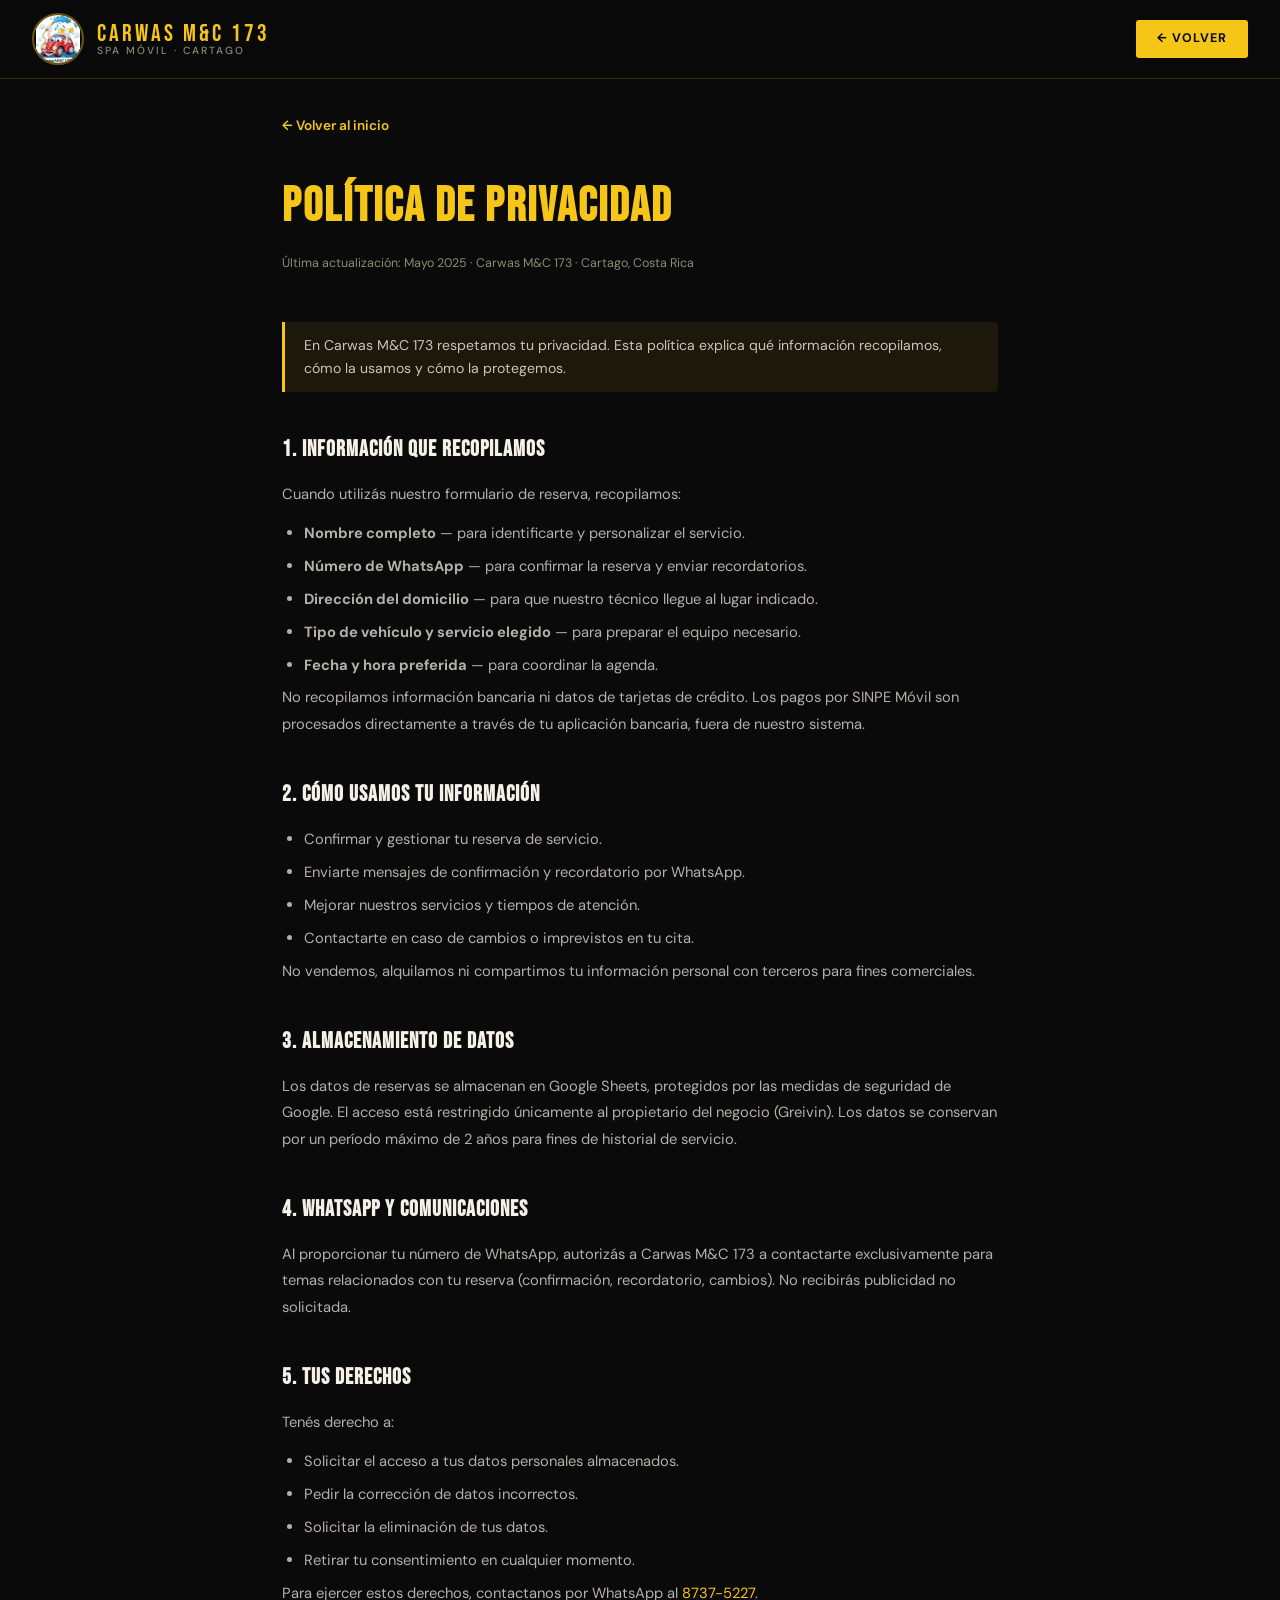
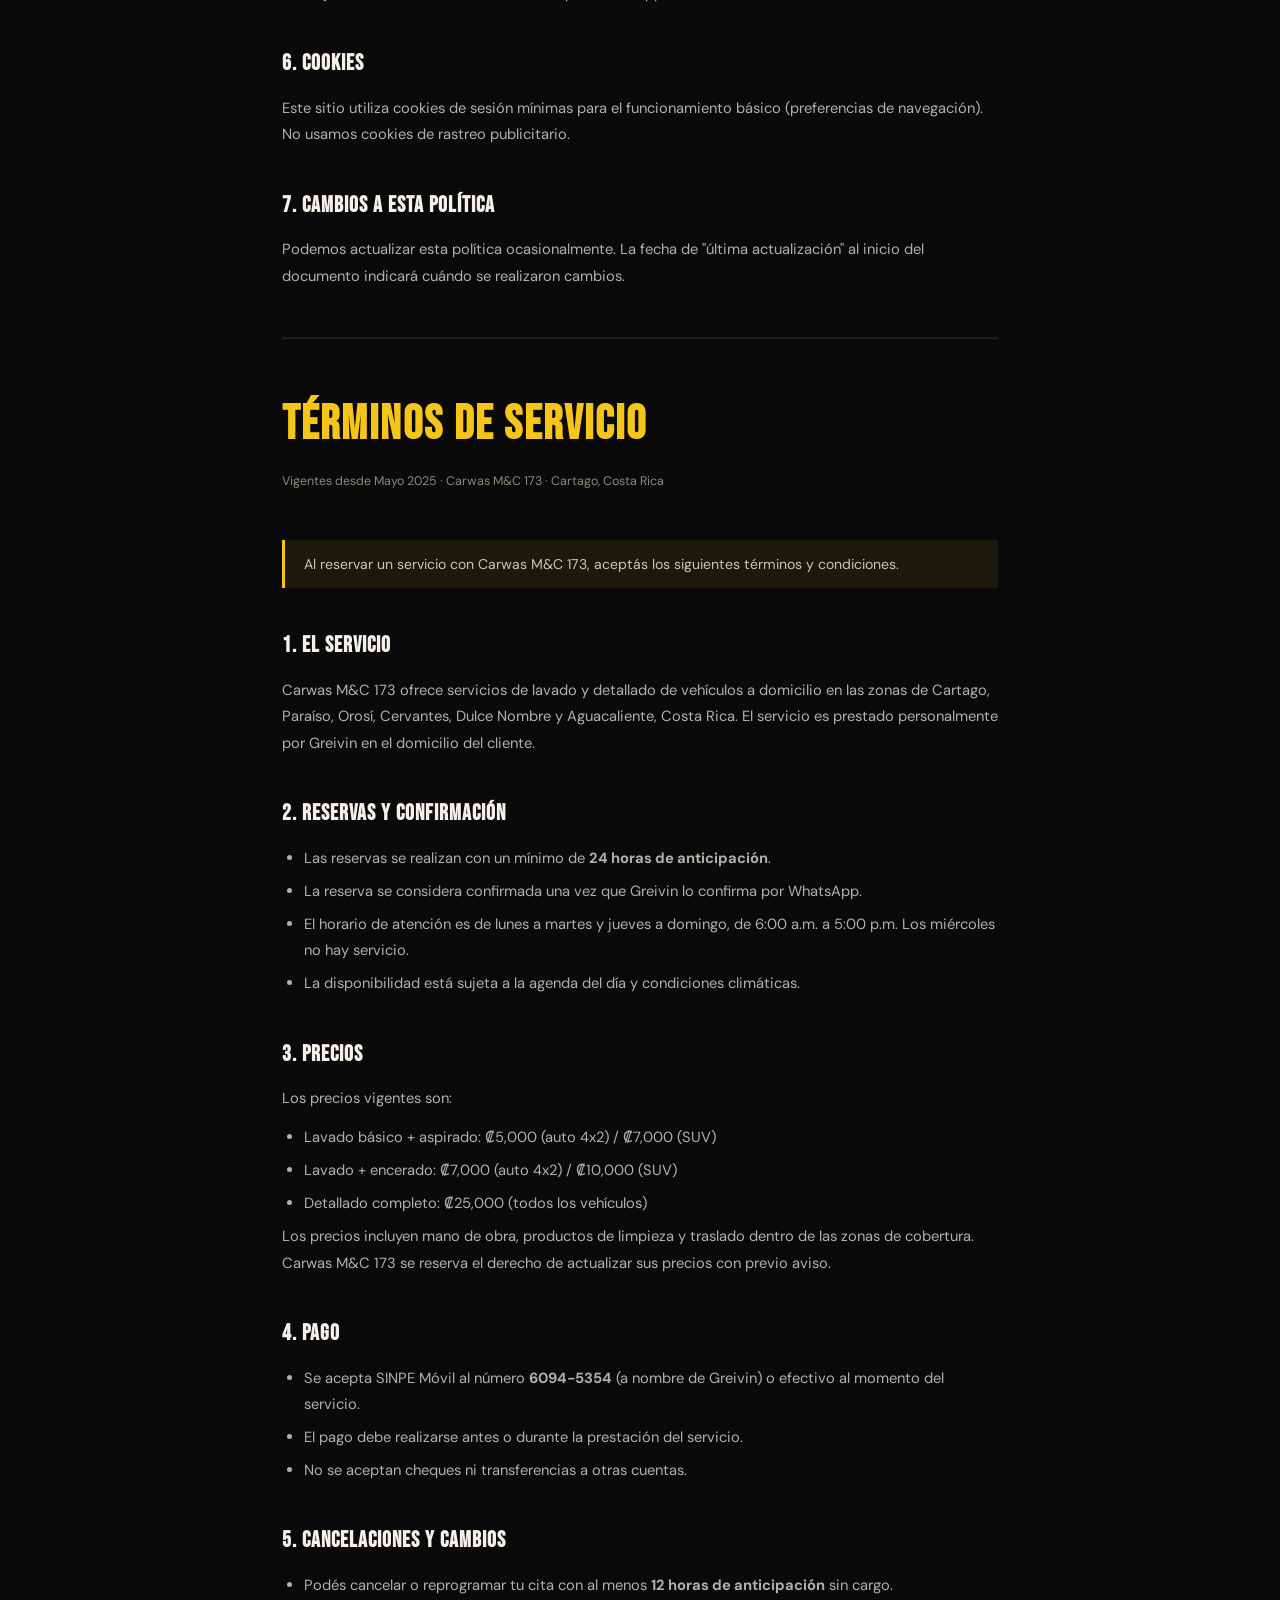
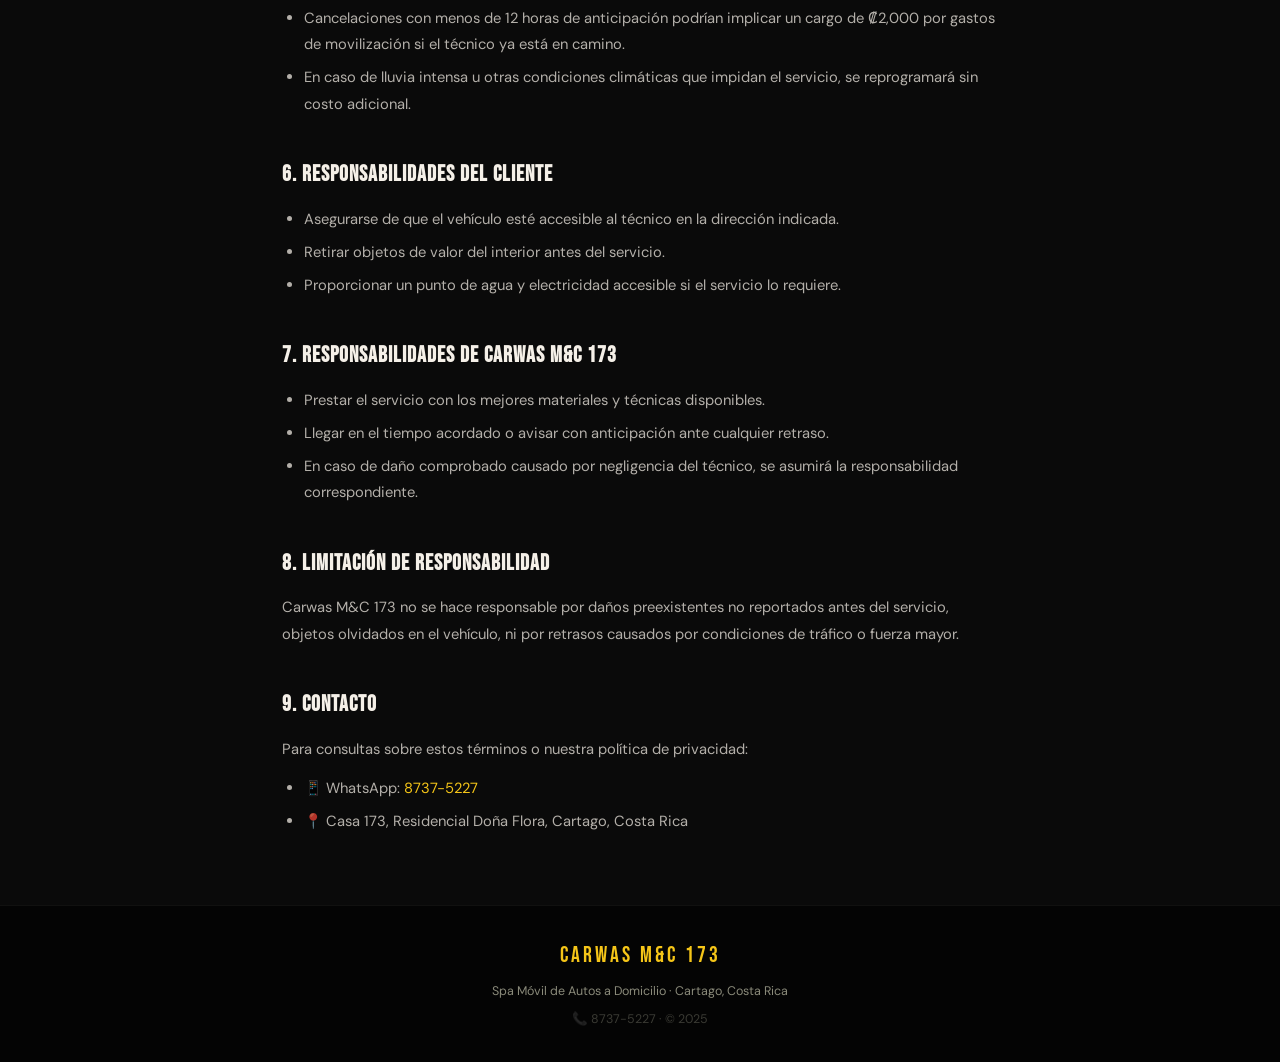
<file: legal/terminos-privacidad.html>
<!DOCTYPE html>
<html lang="es">
<head>
<meta charset="UTF-8">
<meta name="viewport" content="width=device-width, initial-scale=1.0">
<title>Términos y Privacidad — Carwas M&C 173</title>
<link href="https://fonts.googleapis.com/css2?family=Bebas+Neue&family=DM+Sans:wght@300;400;500;600&display=swap" rel="stylesheet">
<link rel="stylesheet" href="../css/styles.css">
<style>
  .legal-page { max-width: 780px; margin: 0 auto; padding: 7rem 2rem 4rem; }
  .legal-page h1 { font-family: 'Bebas Neue', sans-serif; font-size: 3rem; color: #f5c518; letter-spacing: 2px; margin-bottom: .5rem; }
  .legal-page .updated { font-size: .78rem; color: #8a8a7a; margin-bottom: 3rem; }
  .legal-page h2 { font-family: 'Bebas Neue', sans-serif; font-size: 1.4rem; letter-spacing: 1px; margin: 2.5rem 0 .8rem; color: #f5f0e8; }
  .legal-page p, .legal-page li { font-size: .92rem; line-height: 1.8; color: rgba(245,240,232,.72); margin-bottom: .8rem; }
  .legal-page ul { padding-left: 1.4rem; }
  .legal-page li { margin-bottom: .4rem; }
  .legal-page a { color: #f5c518; }
  .legal-page .highlight { background: rgba(245,197,24,.08); border-left: 3px solid #f5c518; padding: .8rem 1.2rem; border-radius: 0 4px 4px 0; margin: 1.5rem 0; font-size: .88rem; color: rgba(245,240,232,.8); }
  .legal-back { display: inline-flex; align-items: center; gap: .5rem; color: #f5c518; font-size: .85rem; font-weight: 600; margin-bottom: 2rem; }
</style>
</head>
<body>
<nav id="mc-nav">
  <div class="mc-nav-logo">
    <img src="../img/logo.png" alt="Carwas M&C 173">
    <div class="mc-nav-brand">Carwas M&amp;C 173<span>Spa Móvil · Cartago</span></div>
  </div>
  <a href="../index.html" class="mc-btn-cta">← Volver</a>
</nav>

<div class="legal-page">
  <a href="../index.html" class="legal-back">← Volver al inicio</a>

  <!-- POLÍTICA DE PRIVACIDAD -->
  <h1>Política de Privacidad</h1>
  <div class="updated">Última actualización: Mayo 2025 · Carwas M&C 173 · Cartago, Costa Rica</div>

  <div class="highlight">
    En Carwas M&C 173 respetamos tu privacidad. Esta política explica qué información recopilamos, cómo la usamos y cómo la protegemos.
  </div>

  <h2>1. Información que recopilamos</h2>
  <p>Cuando utilizás nuestro formulario de reserva, recopilamos:</p>
  <ul>
    <li><strong>Nombre completo</strong> — para identificarte y personalizar el servicio.</li>
    <li><strong>Número de WhatsApp</strong> — para confirmar la reserva y enviar recordatorios.</li>
    <li><strong>Dirección del domicilio</strong> — para que nuestro técnico llegue al lugar indicado.</li>
    <li><strong>Tipo de vehículo y servicio elegido</strong> — para preparar el equipo necesario.</li>
    <li><strong>Fecha y hora preferida</strong> — para coordinar la agenda.</li>
  </ul>
  <p>No recopilamos información bancaria ni datos de tarjetas de crédito. Los pagos por SINPE Móvil son procesados directamente a través de tu aplicación bancaria, fuera de nuestro sistema.</p>

  <h2>2. Cómo usamos tu información</h2>
  <ul>
    <li>Confirmar y gestionar tu reserva de servicio.</li>
    <li>Enviarte mensajes de confirmación y recordatorio por WhatsApp.</li>
    <li>Mejorar nuestros servicios y tiempos de atención.</li>
    <li>Contactarte en caso de cambios o imprevistos en tu cita.</li>
  </ul>
  <p>No vendemos, alquilamos ni compartimos tu información personal con terceros para fines comerciales.</p>

  <h2>3. Almacenamiento de datos</h2>
  <p>Los datos de reservas se almacenan en Google Sheets, protegidos por las medidas de seguridad de Google. El acceso está restringido únicamente al propietario del negocio (Greivin). Los datos se conservan por un período máximo de 2 años para fines de historial de servicio.</p>

  <h2>4. WhatsApp y comunicaciones</h2>
  <p>Al proporcionar tu número de WhatsApp, autorizás a Carwas M&C 173 a contactarte exclusivamente para temas relacionados con tu reserva (confirmación, recordatorio, cambios). No recibirás publicidad no solicitada.</p>

  <h2>5. Tus derechos</h2>
  <p>Tenés derecho a:</p>
  <ul>
    <li>Solicitar el acceso a tus datos personales almacenados.</li>
    <li>Pedir la corrección de datos incorrectos.</li>
    <li>Solicitar la eliminación de tus datos.</li>
    <li>Retirar tu consentimiento en cualquier momento.</li>
  </ul>
  <p>Para ejercer estos derechos, contactanos por WhatsApp al <a href="https://wa.me/50687375227">8737-5227</a>.</p>

  <h2>6. Cookies</h2>
  <p>Este sitio utiliza cookies de sesión mínimas para el funcionamiento básico (preferencias de navegación). No usamos cookies de rastreo publicitario.</p>

  <h2>7. Cambios a esta política</h2>
  <p>Podemos actualizar esta política ocasionalmente. La fecha de "última actualización" al inicio del documento indicará cuándo se realizaron cambios.</p>

  <hr style="border-color:rgba(245,240,232,.1);margin:3rem 0">

  <!-- TÉRMINOS DE SERVICIO -->
  <h1>Términos de Servicio</h1>
  <div class="updated">Vigentes desde Mayo 2025 · Carwas M&C 173 · Cartago, Costa Rica</div>

  <div class="highlight">
    Al reservar un servicio con Carwas M&C 173, aceptás los siguientes términos y condiciones.
  </div>

  <h2>1. El servicio</h2>
  <p>Carwas M&C 173 ofrece servicios de lavado y detallado de vehículos a domicilio en las zonas de Cartago, Paraíso, Orosí, Cervantes, Dulce Nombre y Aguacaliente, Costa Rica. El servicio es prestado personalmente por Greivin en el domicilio del cliente.</p>

  <h2>2. Reservas y confirmación</h2>
  <ul>
    <li>Las reservas se realizan con un mínimo de <strong>24 horas de anticipación</strong>.</li>
    <li>La reserva se considera confirmada una vez que Greivin lo confirma por WhatsApp.</li>
    <li>El horario de atención es de lunes a martes y jueves a domingo, de 6:00 a.m. a 5:00 p.m. Los miércoles no hay servicio.</li>
    <li>La disponibilidad está sujeta a la agenda del día y condiciones climáticas.</li>
  </ul>

  <h2>3. Precios</h2>
  <p>Los precios vigentes son:</p>
  <ul>
    <li>Lavado básico + aspirado: ₡5,000 (auto 4x2) / ₡7,000 (SUV)</li>
    <li>Lavado + encerado: ₡7,000 (auto 4x2) / ₡10,000 (SUV)</li>
    <li>Detallado completo: ₡25,000 (todos los vehículos)</li>
  </ul>
  <p>Los precios incluyen mano de obra, productos de limpieza y traslado dentro de las zonas de cobertura. Carwas M&C 173 se reserva el derecho de actualizar sus precios con previo aviso.</p>

  <h2>4. Pago</h2>
  <ul>
    <li>Se acepta SINPE Móvil al número <strong>6094-5354</strong> (a nombre de Greivin) o efectivo al momento del servicio.</li>
    <li>El pago debe realizarse antes o durante la prestación del servicio.</li>
    <li>No se aceptan cheques ni transferencias a otras cuentas.</li>
  </ul>

  <h2>5. Cancelaciones y cambios</h2>
  <ul>
    <li>Podés cancelar o reprogramar tu cita con al menos <strong>12 horas de anticipación</strong> sin cargo.</li>
    <li>Cancelaciones con menos de 12 horas de anticipación podrían implicar un cargo de ₡2,000 por gastos de movilización si el técnico ya está en camino.</li>
    <li>En caso de lluvia intensa u otras condiciones climáticas que impidan el servicio, se reprogramará sin costo adicional.</li>
  </ul>

  <h2>6. Responsabilidades del cliente</h2>
  <ul>
    <li>Asegurarse de que el vehículo esté accesible al técnico en la dirección indicada.</li>
    <li>Retirar objetos de valor del interior antes del servicio.</li>
    <li>Proporcionar un punto de agua y electricidad accesible si el servicio lo requiere.</li>
  </ul>

  <h2>7. Responsabilidades de Carwas M&C 173</h2>
  <ul>
    <li>Prestar el servicio con los mejores materiales y técnicas disponibles.</li>
    <li>Llegar en el tiempo acordado o avisar con anticipación ante cualquier retraso.</li>
    <li>En caso de daño comprobado causado por negligencia del técnico, se asumirá la responsabilidad correspondiente.</li>
  </ul>

  <h2>8. Limitación de responsabilidad</h2>
  <p>Carwas M&C 173 no se hace responsable por daños preexistentes no reportados antes del servicio, objetos olvidados en el vehículo, ni por retrasos causados por condiciones de tráfico o fuerza mayor.</p>

  <h2>9. Contacto</h2>
  <p>Para consultas sobre estos términos o nuestra política de privacidad:</p>
  <ul>
    <li>📱 WhatsApp: <a href="https://wa.me/50687375227">8737-5227</a></li>
    <li>📍 Casa 173, Residencial Doña Flora, Cartago, Costa Rica</li>
  </ul>

</div>

<footer id="mc-footer">
  <div class="mc-footer-logo">CARWAS M&amp;C 173</div>
  <p>Spa Móvil de Autos a Domicilio · Cartago, Costa Rica</p>
  <p style="margin-top:.5rem;opacity:.4">📞 8737-5227 · © 2025</p>
</footer>
</body>
</html>
</file>
<file: css/styles.css>
/* ============================================
   CARWAS M&C 173 — styles.css
   Importar en Blogger vía GitHub Pages CDN
   ============================================ */

/* FUENTES */
@import url("https://fonts.googleapis.com/css2?family=Bebas+Neue&family=DM+Sans:wght@300;400;500;600;700&display=swap");

/* VARIABLES */
:root {
  --negro:       #0a0a0a;
  --blanco:      #f5f0e8;
  --amarillo:    #f5c518;
  --amarillo2:   #ffd740;
  --rojo:        #c0392b;
  --azul:        #1a3a5c;
  --gris:        #1a1a1a;
  --gris2:       #242424;
  --gris3:       #2e2e2e;
  --texto-suave: #8a8a7a;
  --wa-verde:    #25d366;
}

/* RESET */
*, *::before, *::after { box-sizing: border-box; margin: 0; padding: 0; }
html { scroll-behavior: smooth; }
body {
  background: var(--negro);
  color: var(--blanco);
  font-family: "DM Sans", sans-serif;
  overflow-x: hidden;
  line-height: 1.6;
}
img { max-width: 100%; display: block; }
a { text-decoration: none; color: inherit; }

/* ── NAVBAR ── */
#mc-nav {
  position: fixed; top: 0; width: 100%; z-index: 1000;
  display: flex; align-items: center; justify-content: space-between;
  padding: .8rem 2rem;
  background: rgba(10,10,10,0.95);
  backdrop-filter: blur(14px);
  border-bottom: 1px solid rgba(245,197,24,0.18);
  transition: padding .3s;
}
#mc-nav.scrolled { padding: .5rem 2rem; }
.mc-nav-logo { display: flex; align-items: center; gap: .8rem; }
.mc-nav-logo img {
  height: 52px; width: 52px;
  object-fit: contain; border-radius: 50%;
  border: 2px solid rgba(245,197,24,0.4);
}
.mc-nav-brand {
  font-family: "Bebas Neue", sans-serif;
  font-size: 1.5rem; letter-spacing: 3px; color: var(--amarillo);
  line-height: 1;
}
.mc-nav-brand span { display: block; font-size: .65rem; letter-spacing: 2px; color: var(--texto-suave); font-family: "DM Sans", sans-serif; font-weight: 500; text-transform: uppercase; }
.mc-nav-links { display: flex; gap: 2rem; list-style: none; }
.mc-nav-links a {
  color: var(--blanco); font-size: .82rem; font-weight: 500;
  letter-spacing: 1px; text-transform: uppercase; opacity: .75;
  transition: opacity .2s, color .2s;
}
.mc-nav-links a:hover { opacity: 1; color: var(--amarillo); }
.mc-btn-cta {
  background: var(--amarillo); color: var(--negro);
  padding: .55rem 1.3rem; border-radius: 3px;
  font-weight: 700; font-size: .78rem; letter-spacing: 1px;
  text-transform: uppercase; transition: background .2s, transform .15s;
  white-space: nowrap;
}
.mc-btn-cta:hover { background: var(--amarillo2); transform: translateY(-1px); }

/* Hamburger mobile */
.mc-hamburger {
  display: none; flex-direction: column; gap: 5px;
  background: none; border: none; cursor: pointer; padding: 4px;
}
.mc-hamburger span {
  width: 24px; height: 2px; background: var(--blanco);
  display: block; transition: all .3s; border-radius: 2px;
}
.mc-hamburger.active span:nth-child(1) { transform: rotate(45deg) translate(5px,5px); }
.mc-hamburger.active span:nth-child(2) { opacity: 0; }
.mc-hamburger.active span:nth-child(3) { transform: rotate(-45deg) translate(5px,-5px); }

/* ── HERO ── */
#mc-hero {
  min-height: 100vh;
  display: flex; align-items: center; justify-content: center;
  position: relative; overflow: hidden; padding-top: 80px;
}
.mc-hero-bg {
  position: absolute; inset: 0;
  background:
    radial-gradient(ellipse 80% 60% at 55% 40%, rgba(245,197,24,.07) 0%, transparent 60%),
    radial-gradient(ellipse 50% 45% at 15% 85%, rgba(192,57,43,.12) 0%, transparent 55%);
}
.mc-hero-grid {
  position: absolute; inset: 0; opacity: .03;
  background-image: linear-gradient(var(--blanco) 1px, transparent 1px),
    linear-gradient(90deg, var(--blanco) 1px, transparent 1px);
  background-size: 55px 55px;
}
.mc-hero-inner {
  position: relative; z-index: 2;
  max-width: 1200px; width: 100%; padding: 0 2rem;
  display: grid; grid-template-columns: 1.1fr .9fr; gap: 4rem; align-items: center;
}
.mc-hero-badge {
  display: inline-flex; align-items: center; gap: .5rem;
  background: rgba(245,197,24,.1); border: 1px solid rgba(245,197,24,.25);
  color: var(--amarillo); font-size: .72rem; font-weight: 600;
  letter-spacing: 2px; text-transform: uppercase;
  padding: .38rem 1rem; border-radius: 2px; margin-bottom: 1.5rem;
}
.mc-hero-title {
  font-family: "Bebas Neue", sans-serif;
  font-size: clamp(3.8rem, 7.5vw, 7rem);
  line-height: .9; letter-spacing: 2px; margin-bottom: 1.5rem;
}
.mc-hero-title .line-yellow { color: var(--amarillo); }
.mc-hero-title .line-small {
  font-size: clamp(1.2rem, 2.5vw, 2rem);
  color: var(--texto-suave); letter-spacing: 4px; display: block; margin-top: .4rem;
}
.mc-hero-desc {
  font-size: 1rem; line-height: 1.75; color: rgba(245,240,232,.68);
  max-width: 460px; margin-bottom: 2.5rem;
}
.mc-hero-actions { display: flex; gap: 1rem; flex-wrap: wrap; }
.mc-btn-primary {
  background: var(--amarillo); color: var(--negro);
  padding: .9rem 2rem; border-radius: 3px;
  font-weight: 700; font-size: .88rem; letter-spacing: 1px;
  text-transform: uppercase; display: inline-flex; align-items: center; gap: .5rem;
  transition: all .25s; border: none; cursor: pointer;
}
.mc-btn-primary:hover { background: var(--amarillo2); transform: translateY(-2px); box-shadow: 0 10px 35px rgba(245,197,24,.28); }
.mc-btn-secondary {
  border: 1.5px solid rgba(245,240,232,.25); color: var(--blanco);
  padding: .9rem 2rem; border-radius: 3px;
  font-weight: 500; font-size: .88rem; letter-spacing: 1px;
  text-transform: uppercase; display: inline-flex; align-items: center; gap: .5rem;
  transition: all .25s;
}
.mc-btn-secondary:hover { border-color: var(--amarillo); color: var(--amarillo); }

.mc-hero-stats {
  display: flex; gap: 2.5rem; margin-top: 3rem;
  padding-top: 2rem; border-top: 1px solid rgba(245,240,232,.08);
}
.mc-stat { text-align: left; }
.mc-stat-num {
  font-family: "Bebas Neue", sans-serif; font-size: 2.5rem;
  color: var(--amarillo); line-height: 1;
}
.mc-stat-label { font-size: .68rem; text-transform: uppercase; letter-spacing: 1.5px; color: var(--texto-suave); margin-top: .2rem; }

/* Hero logo */
.mc-hero-visual {
  display: flex; flex-direction: column; align-items: center; gap: 1.5rem;
}
.mc-hero-logo-wrap {
  position: relative; width: 320px; height: 320px;
  display: flex; align-items: center; justify-content: center;
}
.mc-hero-logo-ring {
  position: absolute; inset: 0; border-radius: 50%;
  border: 2px solid rgba(245,197,24,.15);
  animation: spin-slow 18s linear infinite;
}
.mc-hero-logo-ring::before {
  content: ""; position: absolute; top: -4px; left: 50%;
  width: 8px; height: 8px; background: var(--amarillo); border-radius: 50%;
  transform: translateX(-50%);
}
@keyframes spin-slow { to { transform: rotate(360deg); } }
.mc-hero-logo-img {
  width: 280px; height: 280px; object-fit: contain;
  filter: drop-shadow(0 20px 50px rgba(245,197,24,.2));
  animation: float-logo 4s ease-in-out infinite;
}
@keyframes float-logo {
  0%, 100% { transform: translateY(0); }
  50% { transform: translateY(-12px); }
}
.mc-hero-logo-tagline {
  font-family: "Bebas Neue", sans-serif; font-size: 1rem;
  letter-spacing: 4px; color: var(--texto-suave); text-transform: uppercase;
  text-align: center;
}

/* ── SERVICIOS ── */
#mc-servicios {
  padding: 7rem 2rem;
  max-width: 1200px; margin: 0 auto;
}
.mc-section-header { text-align: center; margin-bottom: 4rem; }
.mc-section-tag {
  display: inline-block; color: var(--amarillo);
  font-size: .72rem; font-weight: 600; letter-spacing: 3px;
  text-transform: uppercase; margin-bottom: 1rem;
}
.mc-section-title {
  font-family: "Bebas Neue", sans-serif;
  font-size: clamp(2.8rem, 5.5vw, 4.5rem);
  letter-spacing: 2px; line-height: .95; margin-bottom: 1rem;
}
.mc-section-sub { color: var(--texto-suave); font-size: .95rem; max-width: 480px; margin: 0 auto; }

.mc-services-grid {
  display: grid; grid-template-columns: repeat(3, 1fr); gap: 1.5rem;
}
.mc-card {
  background: var(--gris2); border: 1px solid rgba(245,240,232,.07);
  border-radius: 6px; padding: 2rem;
  position: relative; overflow: hidden;
  transition: border-color .3s, transform .25s, box-shadow .3s;
}
.mc-card::before {
  content: ""; position: absolute; top: 0; left: 0; right: 0; height: 3px;
  background: linear-gradient(90deg, transparent, rgba(245,197,24,.4), transparent);
  transform: scaleX(0); transition: transform .3s;
}
.mc-card:hover { border-color: rgba(245,197,24,.35); transform: translateY(-5px); box-shadow: 0 20px 50px rgba(0,0,0,.4); }
.mc-card:hover::before { transform: scaleX(1); }
.mc-card.mc-featured {
  border-color: rgba(245,197,24,.35);
  background: linear-gradient(145deg, rgba(245,197,24,.06) 0%, var(--gris2) 100%);
}
.mc-card-badge {
  position: absolute; top: 1rem; right: 1rem;
  background: var(--amarillo); color: var(--negro);
  font-size: .6rem; font-weight: 800; letter-spacing: 2px;
  padding: .22rem .65rem; border-radius: 2px; text-transform: uppercase;
}
.mc-card-icon { font-size: 2.2rem; margin-bottom: 1rem; }
.mc-card-name {
  font-family: "Bebas Neue", sans-serif; font-size: 1.45rem; letter-spacing: 1px; margin-bottom: .4rem;
}
.mc-card-vehicles { color: var(--texto-suave); font-size: .72rem; text-transform: uppercase; letter-spacing: 1.5px; margin-bottom: 1.5rem; }
.mc-price-row {
  display: flex; justify-content: space-between; align-items: center;
  padding: .6rem 0; border-bottom: 1px solid rgba(245,240,232,.05);
}
.mc-price-row:last-of-type { border-bottom: none; }
.mc-vehicle-label { font-size: .83rem; color: rgba(245,240,232,.65); }
.mc-duration { font-size: .7rem; color: var(--texto-suave); margin-top: .15rem; }
.mc-price { font-family: "Bebas Neue", sans-serif; font-size: 1.4rem; color: var(--amarillo); }
.mc-card-note { font-size: .78rem; color: var(--texto-suave); margin-top: 1rem; line-height: 1.55; }

/* ── GALERÍA ── */
#mc-galeria {
  padding: 7rem 2rem;
  background: var(--gris);
}
.mc-gallery-inner { max-width: 1200px; margin: 0 auto; }
.mc-gallery-grid {
  display: grid;
  grid-template-columns: repeat(4, 1fr);
  grid-auto-rows: 220px;
  gap: 1rem; margin-top: 3rem;
}
.mc-gallery-item {
  border-radius: 5px; overflow: hidden;
  background: var(--gris2); border: 1px solid rgba(245,240,232,.07);
  cursor: zoom-in; position: relative;
}
.mc-gallery-item img { width: 100%; height: 100%; object-fit: cover; transition: transform .45s, filter .3s; }
.mc-gallery-item:hover img { transform: scale(1.08); filter: brightness(1.12); }
.mc-gallery-item.mc-wide { grid-column: span 2; }
.mc-gallery-item.mc-tall { grid-row: span 2; }
.mc-gallery-overlay {
  position: absolute; inset: 0;
  background: linear-gradient(to top, rgba(10,10,10,.75) 0%, transparent 55%);
  opacity: 0; transition: opacity .3s;
  display: flex; align-items: flex-end; padding: .9rem;
}
.mc-gallery-item:hover .mc-gallery-overlay { opacity: 1; }
.mc-gallery-caption { font-size: .75rem; font-weight: 600; color: var(--blanco); }
/* Placeholder cuando no hay imagen */
.mc-img-placeholder {
  width: 100%; height: 100%;
  display: flex; flex-direction: column;
  align-items: center; justify-content: center; gap: .6rem;
  color: var(--texto-suave); font-size: .7rem; text-align: center; padding: 1rem;
  background: linear-gradient(135deg, var(--gris2) 0%, var(--gris3) 100%);
}
.mc-img-placeholder svg { opacity: .35; }

/* ── PROCESO ── */
#mc-proceso {
  padding: 7rem 2rem;
  max-width: 1200px; margin: 0 auto;
}
.mc-steps { display: grid; grid-template-columns: repeat(5, 1fr); gap: 0; margin-top: 4rem; }
.mc-step { text-align: center; padding: 0 1rem; position: relative; }
.mc-step:not(:last-child)::after {
  content: "→"; position: absolute; right: -1rem; top: 1.6rem;
  color: rgba(245,197,24,.35); font-size: 1.2rem;
}
.mc-step-circle {
  width: 5.2rem; height: 5.2rem; margin: 0 auto 1.4rem;
  background: var(--gris2); border: 2px solid rgba(245,197,24,.25);
  border-radius: 50%; display: flex; align-items: center; justify-content: center;
  font-family: "Bebas Neue", sans-serif; font-size: 1.9rem; color: var(--amarillo);
  transition: border-color .3s, background .3s;
}
.mc-step:hover .mc-step-circle { border-color: var(--amarillo); background: rgba(245,197,24,.08); }
.mc-step-title { font-weight: 600; font-size: .88rem; margin-bottom: .5rem; }
.mc-step-desc { color: var(--texto-suave); font-size: .77rem; line-height: 1.5; }

/* ── ZONAS ── */
#mc-zonas {
  padding: 7rem 2rem;
  background: linear-gradient(160deg, rgba(26,58,92,.9) 0%, var(--negro) 65%);
  text-align: center;
}
.mc-zonas-inner { max-width: 860px; margin: 0 auto; }
.mc-chips { display: flex; flex-wrap: wrap; justify-content: center; gap: 1rem; margin-top: 3rem; }
.mc-chip {
  background: rgba(245,240,232,.06); border: 1px solid rgba(245,240,232,.14);
  padding: .7rem 1.6rem; border-radius: 3px;
  font-size: .88rem; font-weight: 500; letter-spacing: 1px; text-transform: uppercase;
  transition: all .2s; user-select: none;
}
.mc-chip:hover { background: rgba(245,197,24,.1); border-color: rgba(245,197,24,.4); color: var(--amarillo); }
.mc-horario-box {
  margin-top: 3rem; padding: 2.2rem;
  background: rgba(245,240,232,.04); border: 1px solid rgba(245,240,232,.09); border-radius: 6px;
}
.mc-horario-box h3 {
  font-family: "Bebas Neue", sans-serif; font-size: 1.6rem;
  letter-spacing: 2px; color: var(--amarillo); margin-bottom: 1.5rem;
}
.mc-horario-grid { display: flex; justify-content: center; gap: 3rem; flex-wrap: wrap; }
.mc-horario-item .mc-dia { font-size: .7rem; text-transform: uppercase; letter-spacing: 1.5px; color: var(--texto-suave); }
.mc-horario-item .mc-hora { font-weight: 600; margin-top: .25rem; }
.mc-horario-item.mc-cerrado .mc-hora { color: #e74c3c; }
.mc-nota-anticipacion {
  margin-top: 1.5rem; font-size: .8rem; color: var(--texto-suave);
  background: rgba(245,197,24,.06); border: 1px solid rgba(245,197,24,.15);
  display: inline-block; padding: .5rem 1.2rem; border-radius: 3px;
}

/* ── RESERVA ── */
#mc-reserva { padding: 7rem 2rem; }
.mc-reserva-inner { max-width: 680px; margin: 0 auto; }
.mc-form-box {
  background: var(--gris2); border: 1px solid rgba(245,197,24,.18);
  border-radius: 8px; padding: 2.8rem;
}
.mc-form-row { display: grid; grid-template-columns: 1fr 1fr; gap: 1rem; }
.mc-form-group { margin-bottom: 1.4rem; }
.mc-form-group label {
  display: block; font-size: .73rem; text-transform: uppercase;
  letter-spacing: 1.5px; color: var(--texto-suave); margin-bottom: .45rem; font-weight: 600;
}
.mc-form-group input,
.mc-form-group select,
.mc-form-group textarea {
  width: 100%;
  background: rgba(245,240,232,.04);
  border: 1px solid rgba(245,240,232,.12); border-radius: 3px;
  padding: .8rem 1rem; color: var(--blanco);
  font-family: "DM Sans", sans-serif; font-size: .93rem;
  transition: border-color .2s, background .2s;
  -webkit-appearance: none; appearance: none;
}
.mc-form-group input:focus,
.mc-form-group select:focus,
.mc-form-group textarea:focus {
  outline: none; border-color: var(--amarillo);
  background: rgba(245,197,24,.04);
}
.mc-form-group select option { background: var(--gris2); }
.mc-form-group textarea { resize: vertical; min-height: 90px; }
.mc-price-preview {
  display: none; justify-content: space-between; align-items: center;
  background: rgba(245,197,24,.07); border: 1px solid rgba(245,197,24,.2);
  border-radius: 4px; padding: 1rem 1.4rem; margin-bottom: 1.4rem;
}
.mc-price-preview.visible { display: flex; }
.mc-preview-label { font-size: .82rem; color: var(--texto-suave); }
.mc-preview-detail { font-size: .72rem; color: var(--texto-suave); margin-top: .15rem; }
.mc-preview-amount { font-family: "Bebas Neue", sans-serif; font-size: 2rem; color: var(--amarillo); }
.mc-pago-info {
  margin-bottom: 1.4rem; padding: .9rem 1.1rem;
  background: rgba(245,240,232,.03); border-left: 3px solid var(--amarillo);
  border-radius: 0 4px 4px 0; font-size: .82rem;
  color: rgba(245,240,232,.65); line-height: 1.65;
}
.mc-pago-info strong { color: var(--amarillo); }
.mc-btn-wa {
  width: 100%; background: var(--wa-verde); color: #fff;
  padding: 1rem; border-radius: 3px; border: none;
  font-family: "DM Sans", sans-serif; font-weight: 700; font-size: .95rem;
  letter-spacing: 1px; text-transform: uppercase;
  cursor: pointer; display: flex; align-items: center; justify-content: center; gap: .7rem;
  transition: background .2s, transform .15s;
}
.mc-btn-wa:hover { background: #1da851; transform: translateY(-2px); }

/* ── CONTACTO ── */
#mc-contacto {
  padding: 5rem 2rem;
  background: var(--gris); text-align: center;
}
.mc-contact-inner { max-width: 600px; margin: 0 auto; }
.mc-contact-methods { display: flex; justify-content: center; gap: 1.2rem; flex-wrap: wrap; margin-top: 2.5rem; }
.mc-contact-btn {
  display: flex; align-items: center; gap: .65rem;
  padding: .88rem 1.8rem; border-radius: 3px;
  font-weight: 600; font-size: .88rem; transition: all .2s;
}
.mc-contact-btn.mc-wa { background: var(--wa-verde); color: #fff; }
.mc-contact-btn.mc-wa:hover { background: #1da851; transform: translateY(-2px); }
.mc-contact-btn.mc-phone { border: 1.5px solid rgba(245,240,232,.25); color: var(--blanco); }
.mc-contact-btn.mc-phone:hover { border-color: var(--amarillo); color: var(--amarillo); }
.mc-contact-note { margin-top: 2rem; font-size: .82rem; color: var(--texto-suave); line-height: 1.8; }
.mc-contact-note strong { color: var(--amarillo); }

/* ── FOOTER ── */
#mc-footer {
  background: rgba(0,0,0,.6);
  border-top: 1px solid rgba(245,240,232,.05);
  padding: 2rem; text-align: center;
  font-size: .78rem; color: var(--texto-suave);
}
#mc-footer .mc-footer-logo {
  font-family: "Bebas Neue", sans-serif; font-size: 1.4rem;
  color: var(--amarillo); letter-spacing: 3px; margin-bottom: .5rem;
}

/* ── WA FLOAT ── */
.mc-wa-float {
  position: fixed; bottom: 2rem; right: 2rem; z-index: 999;
  width: 58px; height: 58px;
  background: var(--wa-verde); border-radius: 50%;
  display: flex; align-items: center; justify-content: center;
  box-shadow: 0 4px 20px rgba(37,211,102,.4);
  transition: transform .2s;
  animation: mc-pulse-wa 3s infinite;
}
.mc-wa-float:hover { transform: scale(1.1); }
@keyframes mc-pulse-wa {
  0%,100% { box-shadow: 0 4px 20px rgba(37,211,102,.4); }
  50% { box-shadow: 0 4px 35px rgba(37,211,102,.6), 0 0 0 10px rgba(37,211,102,.08); }
}

/* ── LIGHTBOX ── */
.mc-lightbox {
  position: fixed; inset: 0; z-index: 2000;
  background: rgba(0,0,0,.92); backdrop-filter: blur(8px);
  display: flex; align-items: center; justify-content: center;
  opacity: 0; pointer-events: none; transition: opacity .3s;
}
.mc-lightbox.active { opacity: 1; pointer-events: all; }
.mc-lightbox img { max-width: 90vw; max-height: 88vh; border-radius: 4px; object-fit: contain; }
.mc-lightbox-close {
  position: absolute; top: 1.5rem; right: 1.5rem;
  background: none; border: none; color: #fff; font-size: 2rem; cursor: pointer; opacity: .7;
  transition: opacity .2s;
}
.mc-lightbox-close:hover { opacity: 1; }

/* ── ANIMACIONES ENTRADA ── */
.mc-fade { opacity: 0; transform: translateY(28px); transition: opacity .7s ease, transform .7s ease; }
.mc-fade.mc-visible { opacity: 1; transform: none; }
.mc-fade-delay-1 { transition-delay: .1s; }
.mc-fade-delay-2 { transition-delay: .22s; }
.mc-fade-delay-3 { transition-delay: .34s; }

/* ── RESPONSIVE ── */
@media (max-width: 900px) {
  .mc-services-grid { grid-template-columns: 1fr 1fr; }
  .mc-hero-inner { grid-template-columns: 1fr; gap: 2rem; }
  .mc-hero-visual { display: none; }
  .mc-steps { grid-template-columns: repeat(3, 1fr); gap: 2rem; }
  .mc-step:not(:last-child)::after { display: none; }
  .mc-gallery-grid { grid-template-columns: repeat(2, 1fr); }
  .mc-gallery-item.mc-wide,
  .mc-gallery-item.mc-tall { grid-column: auto; grid-row: auto; }
}
@media (max-width: 640px) {
  .mc-nav-links { display: none; }
  .mc-hamburger { display: flex; }
  .mc-nav-links.mc-open {
    display: flex; flex-direction: column;
    position: fixed; top: 68px; left: 0; right: 0;
    background: rgba(10,10,10,.97); padding: 2rem;
    gap: 1.5rem; border-bottom: 1px solid rgba(245,197,24,.15);
  }
  .mc-services-grid { grid-template-columns: 1fr; }
  .mc-steps { grid-template-columns: 1fr 1fr; }
  .mc-form-row { grid-template-columns: 1fr; }
  .mc-form-box { padding: 1.6rem; }
  .mc-gallery-grid { grid-template-columns: 1fr; grid-auto-rows: 200px; }
}
</file>
